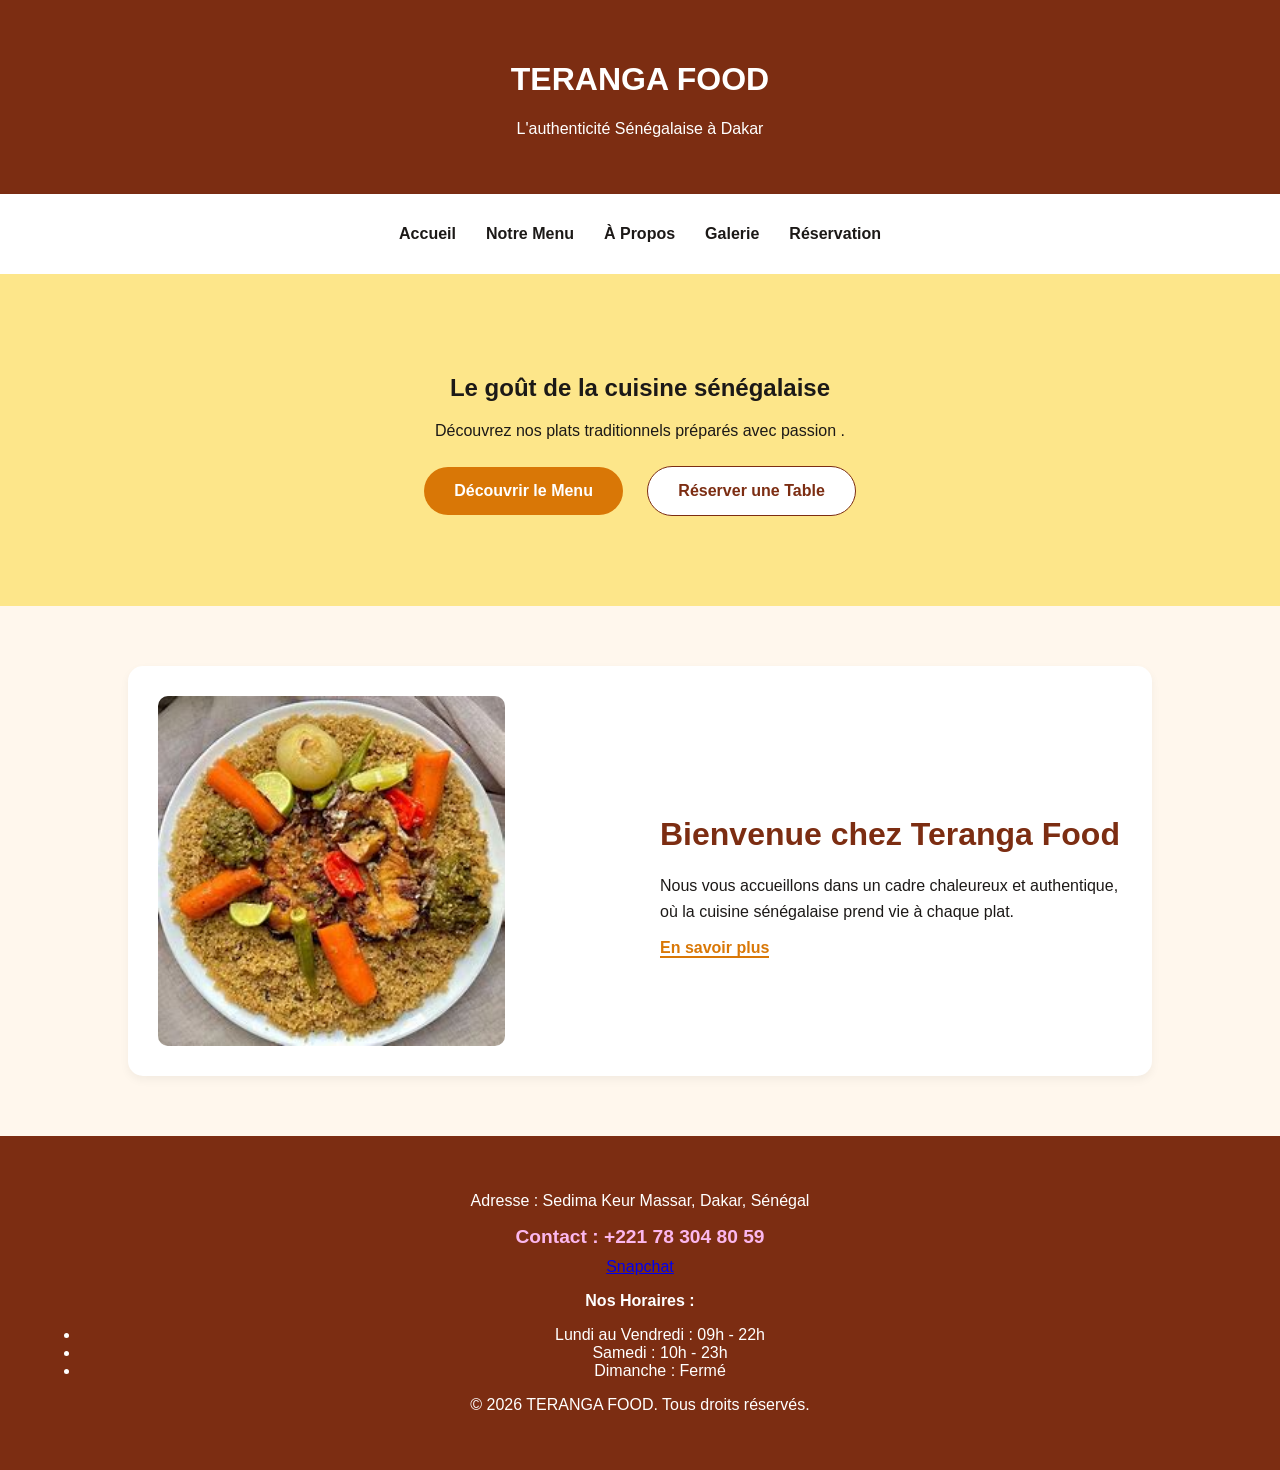
<file: index.html>
<!DOCTYPE html>
<html lang="fr">

<head>
    <meta charset="UTF-8">
    <meta name="viewport" content="width=device-width, initial-scale=1.0">
    <title>Teranga Food - Accueil</title>
    <link rel="stylesheet" href="style.css">
</head>

<body class="A">

    <header class="B">
        <div class="C">
            <h1>TERANGA FOOD</h1>
            <p>L'authenticité Sénégalaise à Dakar</p>
        </div>
    </header>

    <nav class="D">
        <ul>
            <li><a href="index.html">Accueil</a></li>
            <li><a href="menu.html">Notre Menu</a></li>
            <li><a href="about.html">À Propos</a></li>
            <li><a href="galerie.html">Galerie</a></li>
            <li><a href="reservation.html">Réservation</a></li>
        </ul>
    </nav>

    <main>
        <section class="E">
            <h2>Le goût de la cuisine sénégalaise</h2>
            <p>Découvrez nos plats traditionnels préparés avec passion .</p>
            <div class="G">
                <a href="menu.html" class="H">Découvrir le Menu</a>
                <a href="reservation.html" class="I">Réserver une Table</a>
            </div>
        </section>

        <section class="J">
            <div class="K">
                <div class="L">
                    <img src="OIP.jpg" alt="Intérieur du restaurant Teranga Food" class="M">
                </div>
                <div class="N">
                    <h3>Bienvenue chez Teranga Food</h3>
                    <p>Nous vous accueillons dans un cadre chaleureux et authentique, où la cuisine sénégalaise prend
                        vie à chaque plat. </p>
                    <a href="about.html" class="O">En savoir plus</a>
                </div>
            </div>
        </section>
    </main>

    <footer class="P">
        <p>Adresse : Sedima Keur Massar, Dakar, Sénégal</p>
        <p class="phone">Contact : +221 78 304 80 59</p>
        <div class="ABC">
            <a href="https://www.snapchat.com/add/dieastousarre22" target="_blank">Snapchat</a>
        </div>
        <div class="ABC">
    <p><strong>Nos Horaires :</strong></p>
    <ul>
        <li>Lundi au Vendredi : 09h - 22h</li>
        <li>Samedi : 10h - 23h</li>
        <li>Dimanche : Fermé</li>
    </ul>
</div>
        <p>&copy; 2026 TERANGA FOOD. Tous droits réservés.</p>
    </footer>

</body>

</html>
</file>
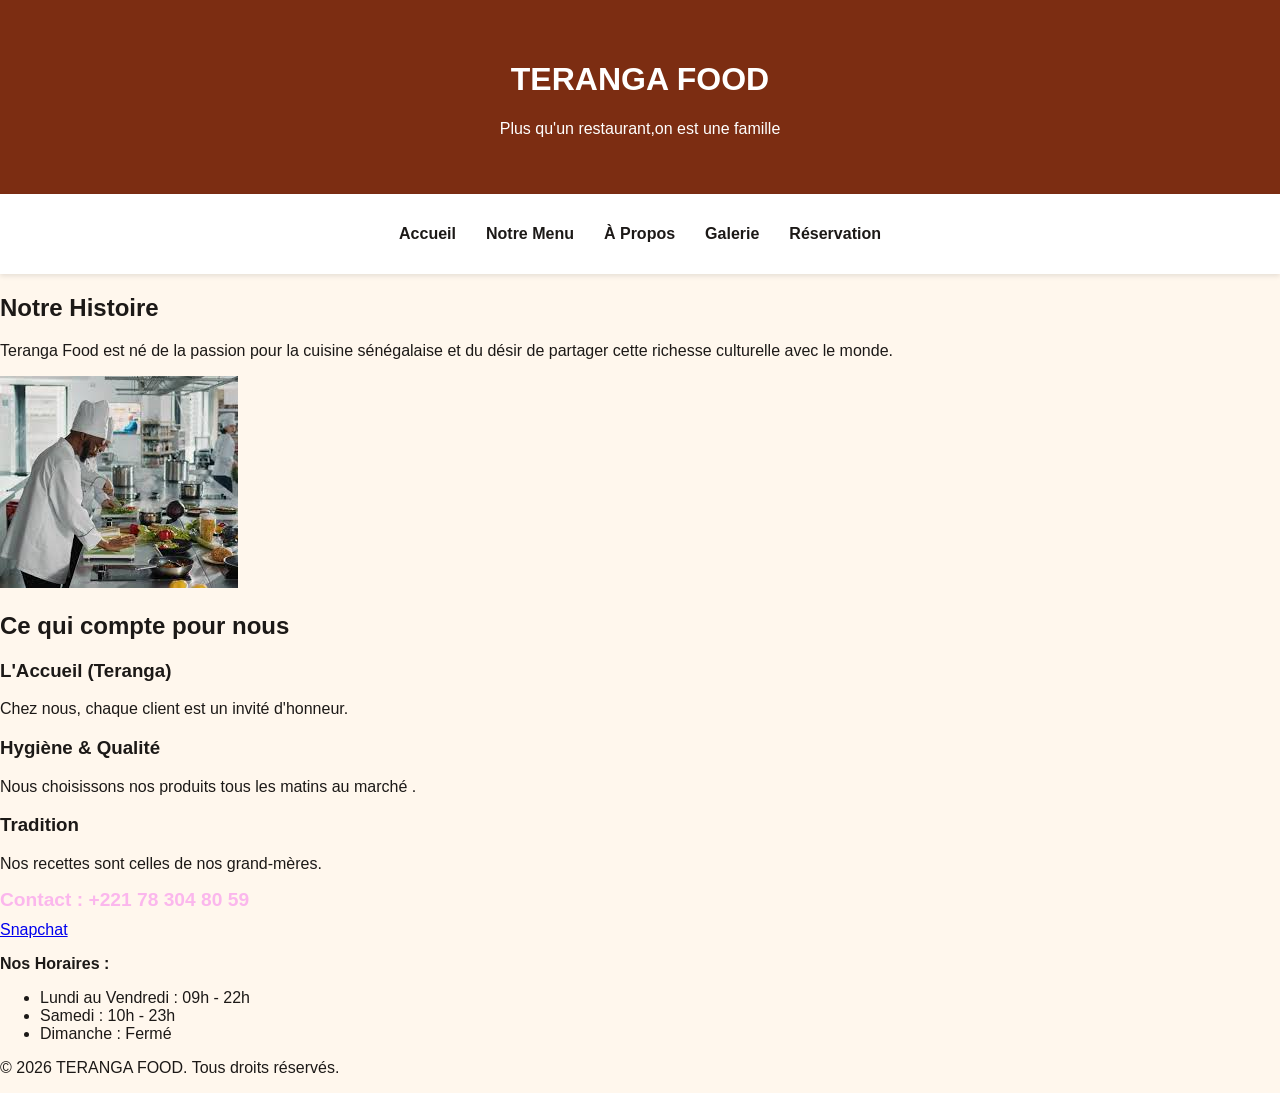
<file: about.html>
<!DOCTYPE html>
<html lang="fr">

<head>
    <meta charset="UTF-8">
    <meta name="viewport" content="width=device-width, initial-scale=1.0">
    <title>Teranga Food - Notre Histoire</title>
    <link rel="stylesheet" href="style.css">
</head>

<body class="A">

    <header class="B">
        <div class="C">
            <h1>TERANGA FOOD</h1>
            <p>Plus qu'un restaurant,on est une famille</p>
        </div>
    </header>

    <nav class="D">
        <ul>
            <li><a href="index.html">Accueil</a></li>
            <li><a href="menu.html">Notre Menu</a></li>
            <li><a href="about.html">À Propos</a></li>
            <li><a href="galerie.html">Galerie</a></li>
            <li><a href="reservation.html">Réservation</a></li>
        </ul>
    </nav>

    <main class="ABC-container">

        <section class="ABC-section">
            <div class="ABC-texte">
                <h2>Notre Histoire</h2>
                <p>Teranga Food est né de la passion pour la cuisine sénégalaise et du désir de partager cette richesse
                    culturelle avec le monde.</p>
            </div>
            <div class="ABC-image">
                <img src="cuisinier.jpg" alt="Notre équipe en cuisine" class="img-simple">
            </div>
        </section>
        <section class="ABC-valeurs">
            <h2>Ce qui compte pour nous</h2>
            <div class="ABC-grille-simple">
                <div class="ABC-item">
                    <h3>L'Accueil (Teranga)</h3>
                    <p>Chez nous, chaque client est un invité d'honneur. </p>
                </div>
                <div class="ABC-item">
                    <h3>Hygiène & Qualité</h3>
                    <p>Nous choisissons nos produits tous les matins au marché .</p>
                </div>
                <div class="ABC-item">
                    <h3>Tradition</h3>
                    <p>Nos recettes sont celles de nos grand-mères.</p>
                </div>
            </div>
        </section>
    </main>

    <footer>
        <p class="phone">Contact : +221 78 304 80 59</p>
        <div class="ABC">
            <a href="https://www.snapchat.com/add/dieastousarre22" target="_blank">Snapchat</a>
            <div class="ABC">
    <p><strong>Nos Horaires :</strong></p>
    <ul>
        <li>Lundi au Vendredi : 09h - 22h</li>
        <li>Samedi : 10h - 23h</li>
        <li>Dimanche : Fermé</li>
    </ul>
</div>
        </div>
        <p>&copy; 2026 TERANGA FOOD. Tous droits réservés.</p>
    </footer>

</body>

</html>
</file>
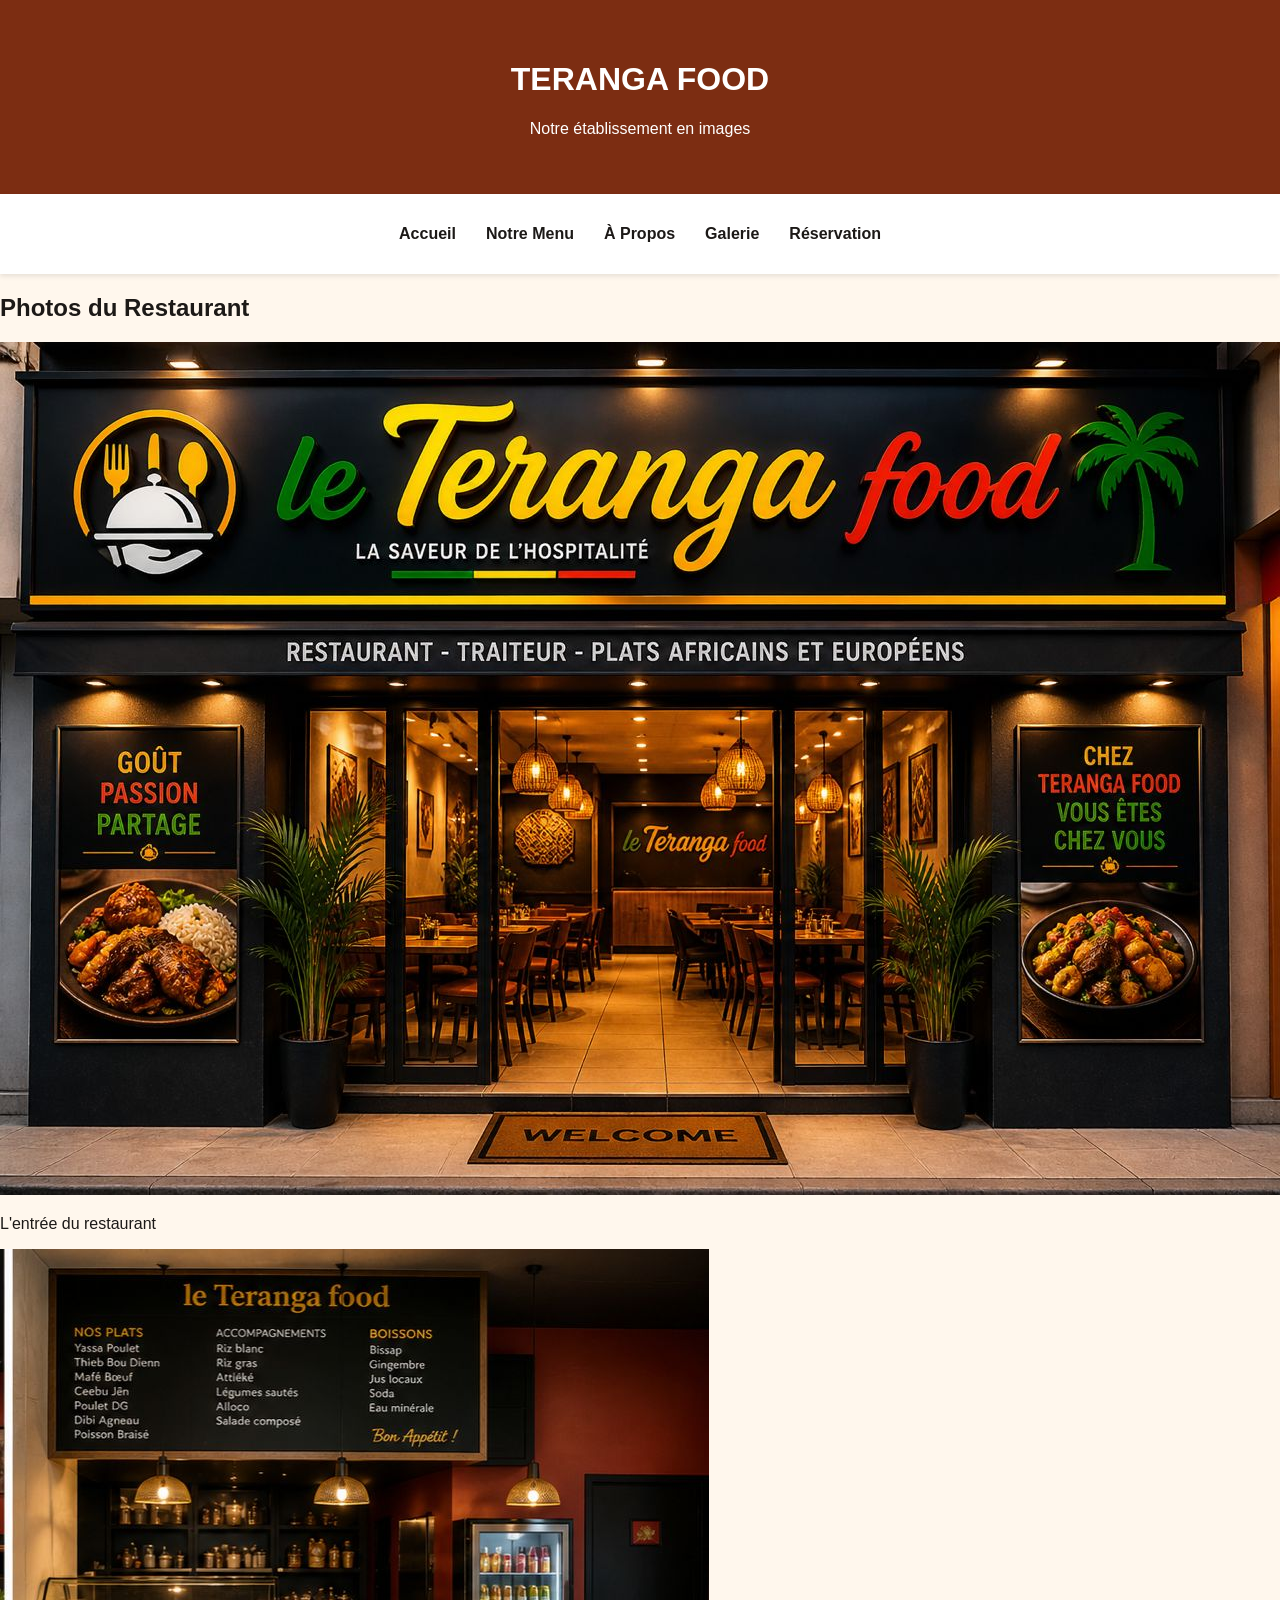
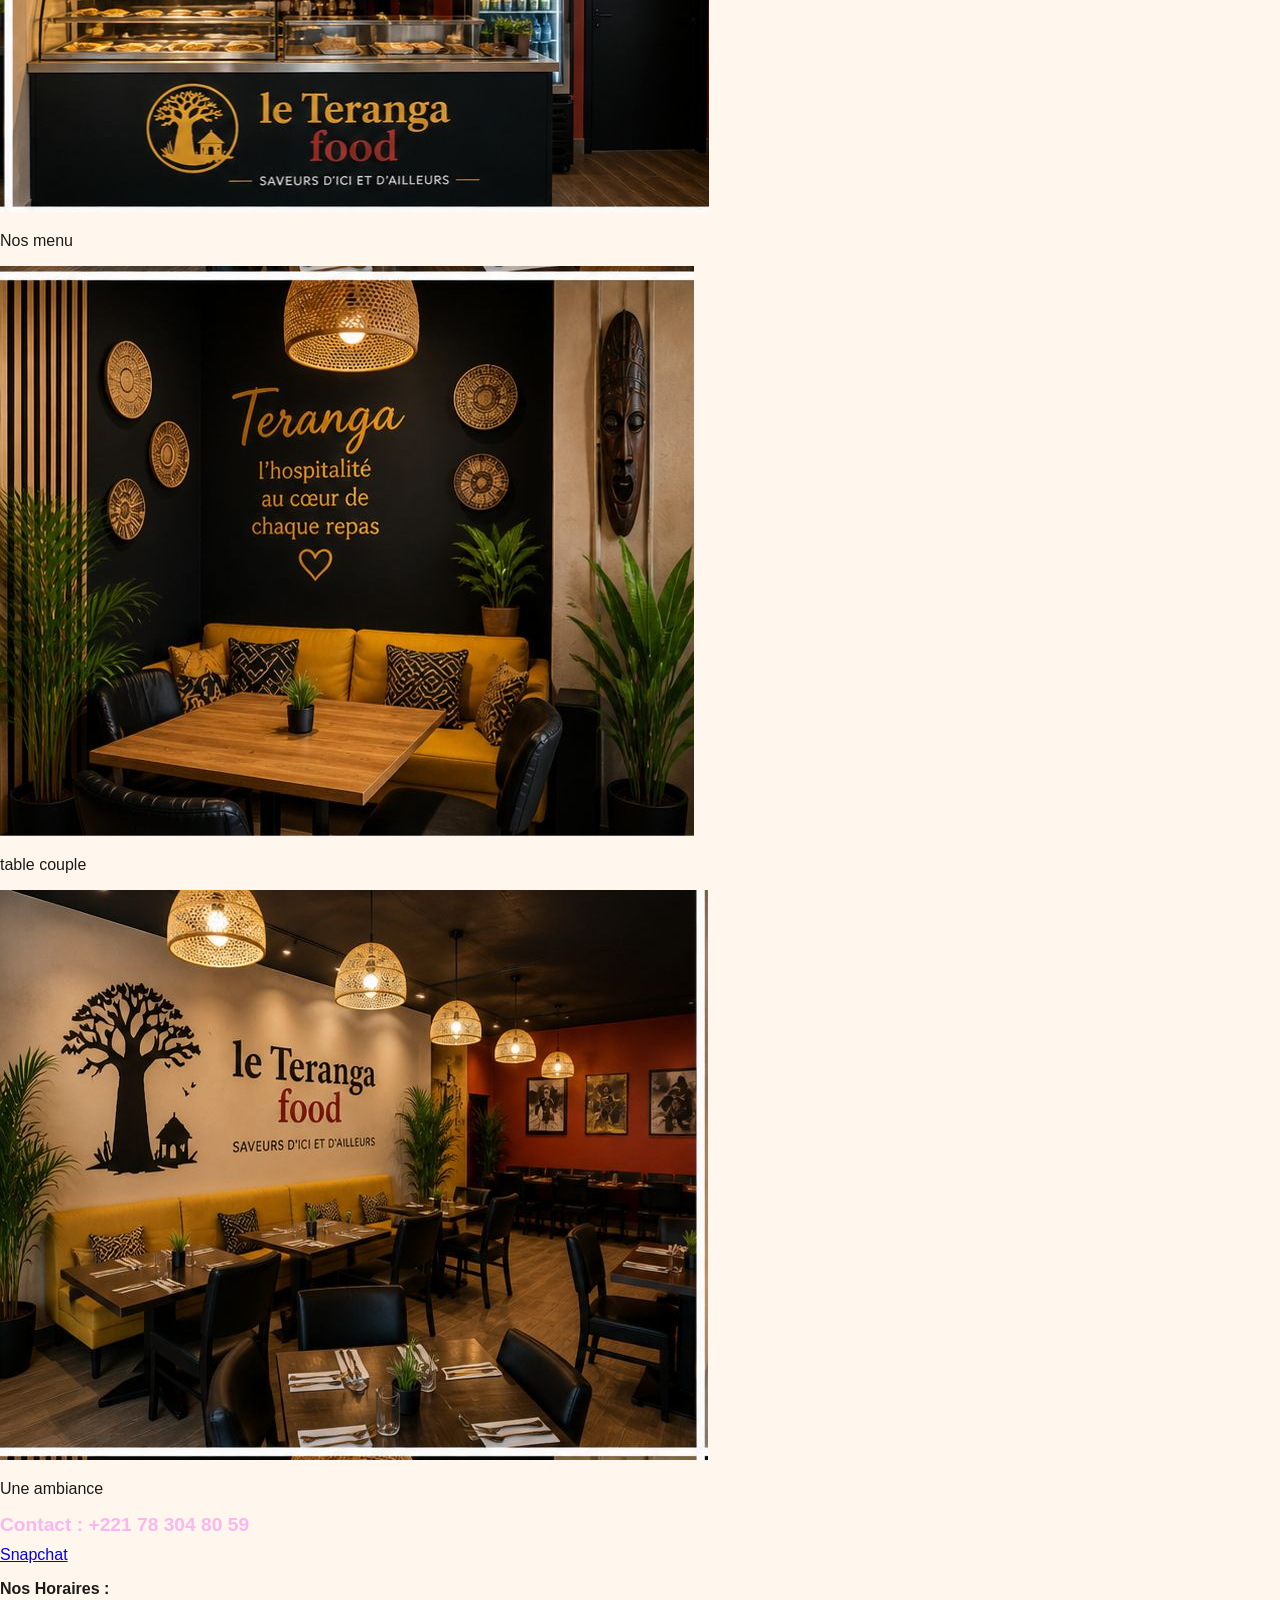
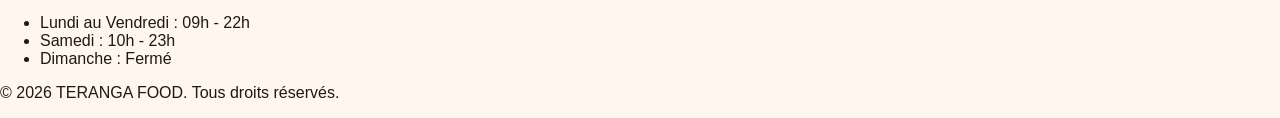
<file: galerie.html>
<!DOCTYPE html>
<html lang="fr">
<head>
    <meta charset="UTF-8">
    <meta name="viewport" content="width=device-width, initial-scale=1.0">
    <title>Teranga Food - Galerie</title>
    <link rel="stylesheet" href="style.css">
</head>
<body class="A">

    <header class="B">
        <div class="C">
            <h1>TERANGA FOOD</h1>
            <p>Notre établissement en images</p>
        </div>
    </header>

    <nav class="D">
        <ul>
            <li><a href="index.html">Accueil</a></li>
            <li><a href="menu.html">Notre Menu</a></li>
            <li><a href="about.html">À Propos</a></li>
            <li><a href="galerie.html">Galerie</a></li>
            <li><a href="reservation.html">Réservation</a></li>
        </ul>
    </nav>

    <main class="ABC-main">
        <h2 class="titre-galerie">Photos du Restaurant</h2>
        
        <div class="ABC-grille">
            <!-- Photo 1 -->
            <div class="ABC-cadre">
                <img src="resto.jpeg" alt="Vue du restaurant" class="img-simple">
                <p>L'entrée du restaurant</p>
            </div>

            <!-- Photo 2 -->
            <div class="ABC-cadre">
                <img src="menu.jpeg" alt="Nos menu" class="img-simple">
                <p>Nos menu</p>
            </div>

            <!-- Photo 3 -->
            <div class="ABC-cadre">
                <img src="table 2.jpeg" alt="La table" class="img-simple">
                <p>table couple</p>
            </div>

            <!-- Photo 4 -->
            <div class="ABC-cadre">
                <img src="table.jpeg" alt="L'ambiance" class="img-simple">
                <p>Une ambiance </p>
            </div>
        </div>
    </main>

    <footer>
        <p class="phone">Contact : +221 78 304 80 59</p>
        <div class="ABC">
    <a href="https://www.snapchat.com/add/dieastousarre22" target="_blank">Snapchat</a>
</div>
<div class="ABC">
    <p><strong>Nos Horaires :</strong></p>
    <ul>
        <li>Lundi au Vendredi : 09h - 22h</li>
        <li>Samedi : 10h - 23h</li>
        <li>Dimanche : Fermé</li>
    </ul>
</div>
        <p>&copy; 2026 TERANGA FOOD. Tous droits réservés.</p>
    </footer>

</body>
</html>
</file>
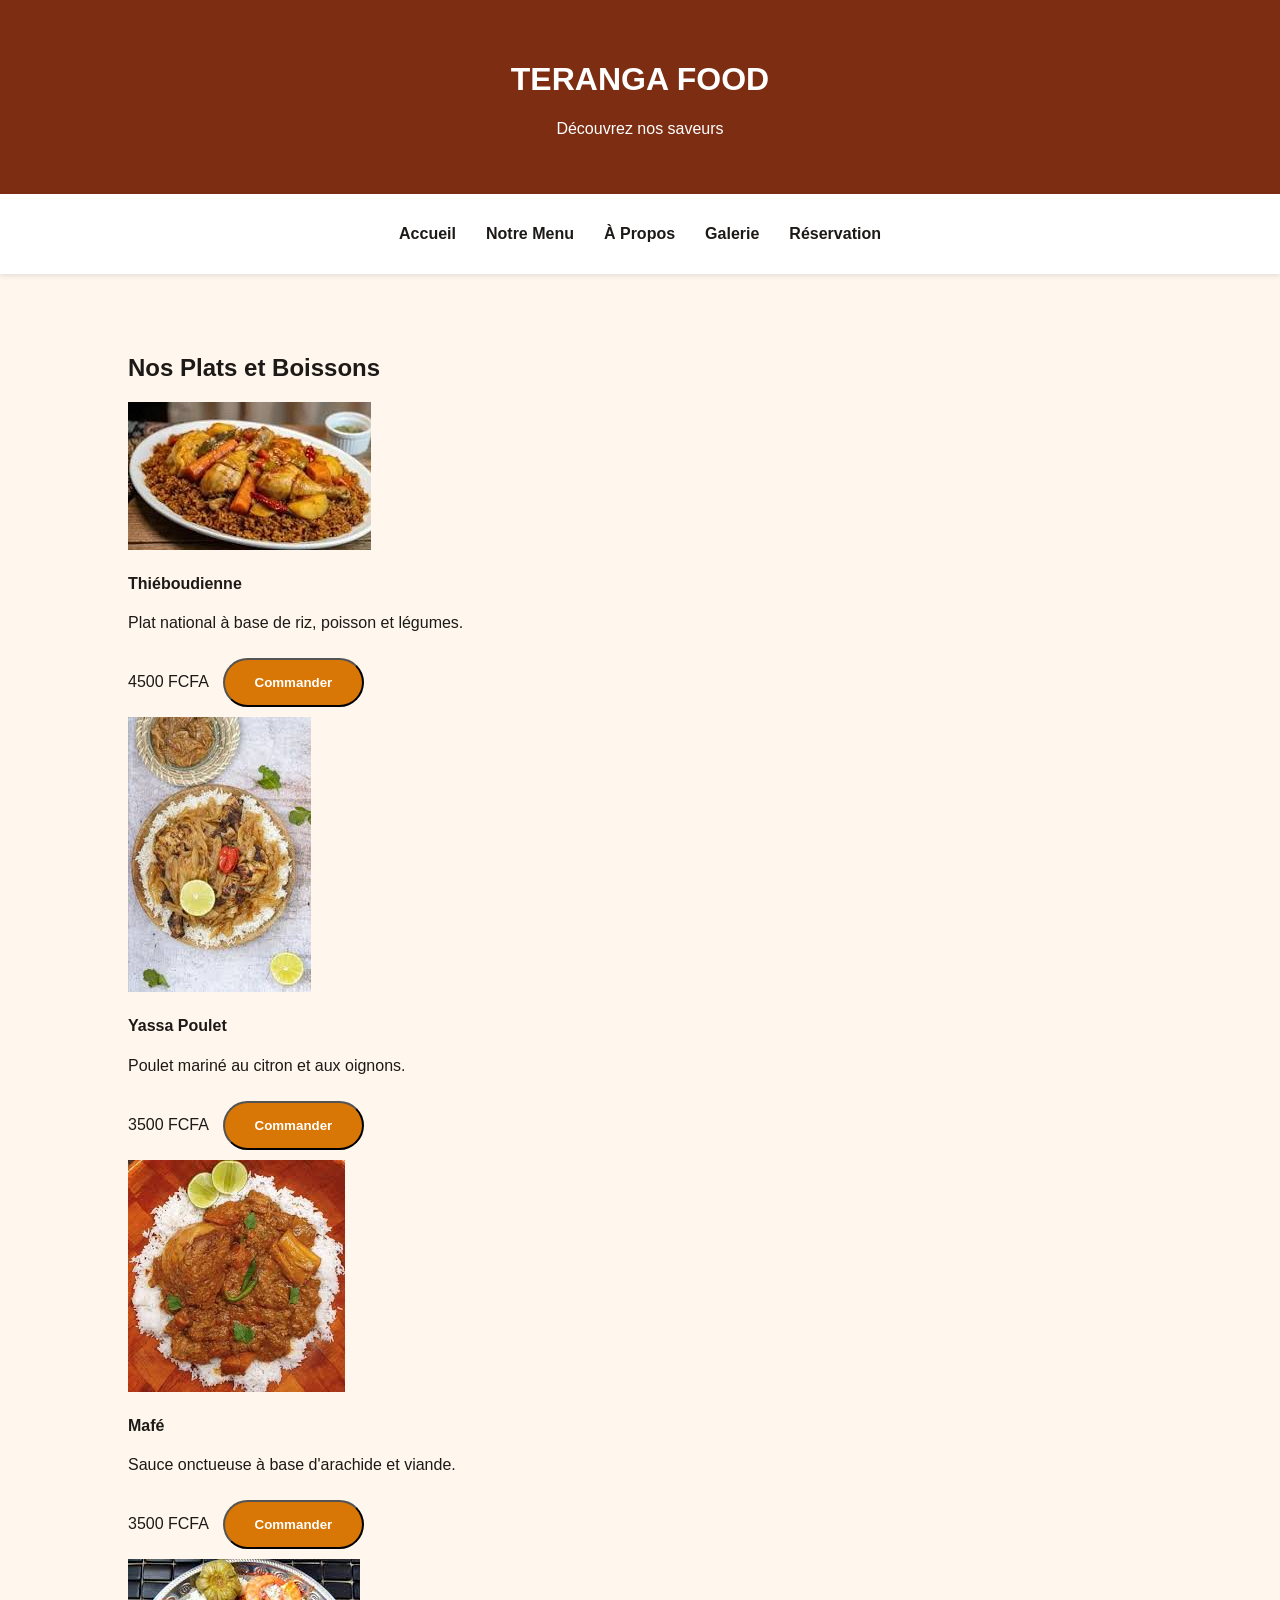
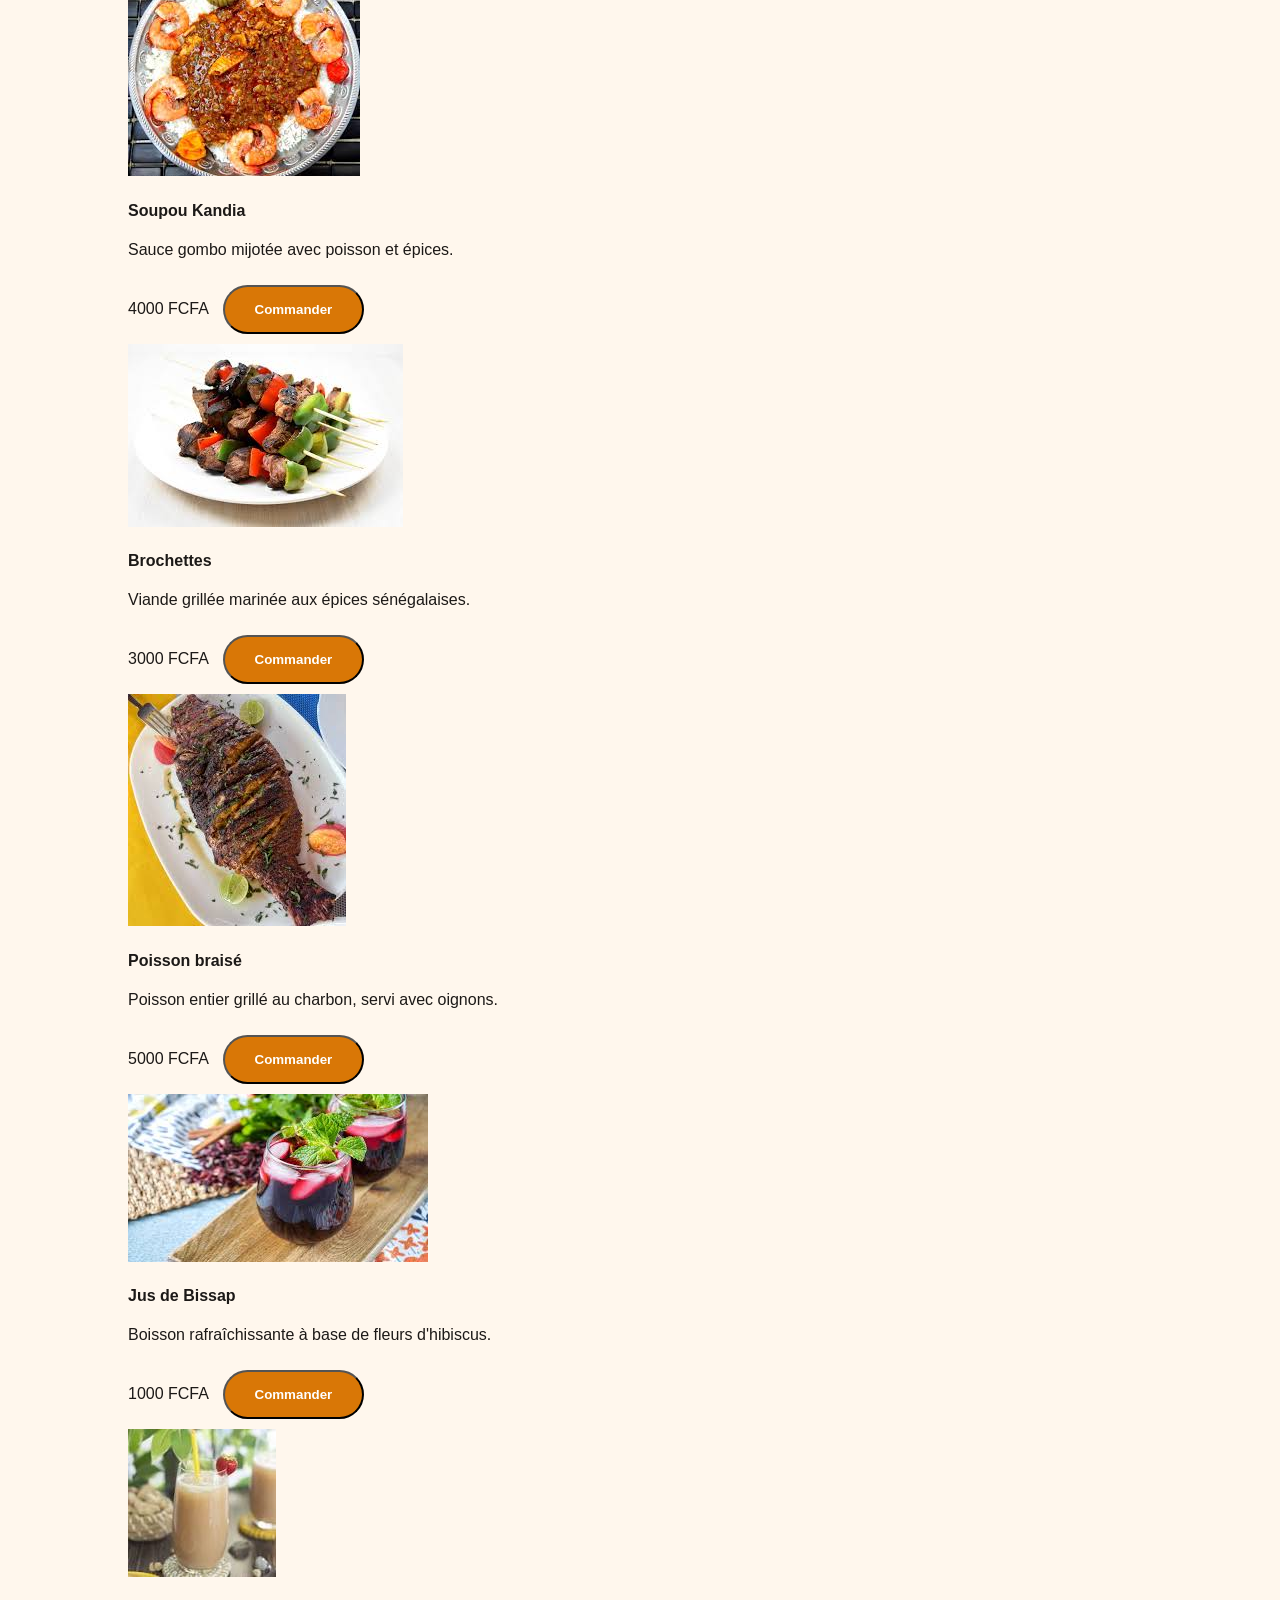
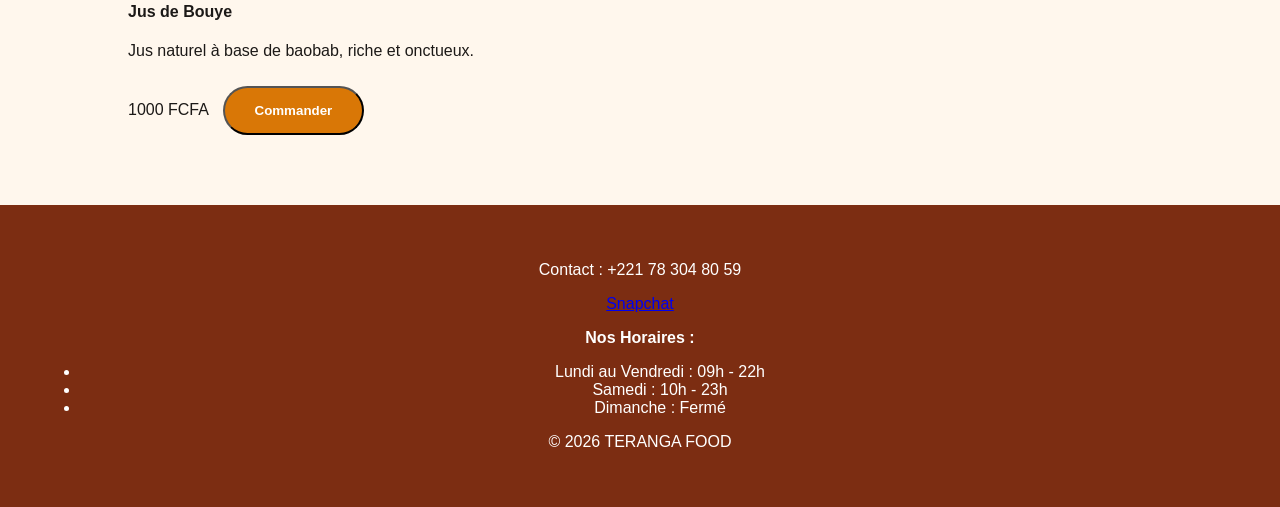
<file: menu.html>
<!DOCTYPE html>
<html lang="fr">
<head>
    <meta charset="UTF-8">
    <meta name="viewport" content="width=device-width, initial-scale=1.0">
    <title>Teranga Food - Notre Menu</title>
    <link rel="stylesheet" href="style.css">
</head>
<body class="A">

    <header class="B">
        <div class="C">
            <h1>TERANGA FOOD</h1>
            <p>Découvrez nos saveurs</p>
        </div>
    </header>

    <nav class="D">
        <ul>
            <li><a href="index.html">Accueil</a></li>
            <li><a href="menu.html">Notre Menu</a></li>
            <li><a href="about.html">À Propos</a></li>
            <li><a href="galerie.html">Galerie</a></li>
            <li><a href="reservation.html">Réservation</a></li>
        </ul>
    </nav>

    <main class="J">
        <h2 class="titre-menu">Nos Plats et Boissons</h2>
        
        <div class="grille-menu">
            <div class="carte">
                <img src="thieb rouge.jpg" alt="Thiéboudienne" class="img-plat">
                <h4>Thiéboudienne</h4>
                <p>Plat national à base de riz, poisson et légumes.</p>
                <span class="prix">4500 FCFA</span>
                <button class="H">Commander</button>
            </div>

            <div class="carte">
                <img src="yassa poulet.jpg" alt="Yassa Poulet" class="img-plat">
                <h4>Yassa Poulet</h4>
                <p>Poulet mariné au citron et aux oignons.</p>
                <span class="prix">3500 FCFA</span>
                <button class="H">Commander</button>
            </div>

            <div class="carte">
                <img src="mafe.jpg" alt="Mafé" class="img-plat">
                <h4>Mafé</h4>
                <p>Sauce onctueuse à base d'arachide et viande.</p>
                <span class="prix">3500 FCFA</span>
                <button class="H">Commander</button>
            </div>

            <div class="carte">
                <img src="soupou kandia.jpg" alt="Soupou Kandia" class="img-plat">
                <h4>Soupou Kandia</h4>
                <p>Sauce gombo mijotée avec poisson et épices.</p>
                <span class="prix">4000 FCFA</span>
                <button class="H">Commander</button>
            </div>

            <div class="carte">
                <img src="brochette.jpg" alt="Brochettes" class="img-plat">
                <h4>Brochettes</h4>
                <p>Viande grillée marinée aux épices sénégalaises.</p>
                <span class="prix">3000 FCFA</span>
                <button class="H">Commander</button>
            </div>

            <div class="carte">
                <img src="poisson b.jpg" alt="Poisson braisé" class="img-plat">
                <h4>Poisson braisé</h4>
                <p>Poisson entier grillé au charbon, servi avec oignons.</p>
                <span class="prix">5000 FCFA</span>
                <button class="H">Commander</button>
            </div>

            <div class="carte">
                <img src="jus bissap.jpg" alt="Jus de Bissap" class="img-plat">
                <h4>Jus de Bissap</h4>
                <p>Boisson rafraîchissante à base de fleurs d'hibiscus.</p>
                <span class="prix">1000 FCFA</span>
                <button class="H">Commander</button>
            </div>

            <div class="carte">
                <img src="jus bouye.jpg" alt="Jus de Bouye" class="img-plat">
                <h4>Jus de Bouye</h4>
                <p>Jus naturel à base de baobab, riche et onctueux.</p>
                <span class="prix">1000 FCFA</span>
                <button class="H">Commander</button>
            </div>
        </div>
    </main>

    <footer class="P">
        <p>Contact : +221 78 304 80 59</p>
        <div class="ABC">
    <a href="https://www.snapchat.com/add/dieastousarre22" target="_blank">Snapchat</a>
</div>
<div class="ABC">
    <p><strong>Nos Horaires :</strong></p>
    <ul>
        <li>Lundi au Vendredi : 09h - 22h</li>
        <li>Samedi : 10h - 23h</li>
        <li>Dimanche : Fermé</li>
    </ul>
</div>
        <p>&copy; 2026 TERANGA FOOD</p>
    </footer>

</body>
</html>
</file>
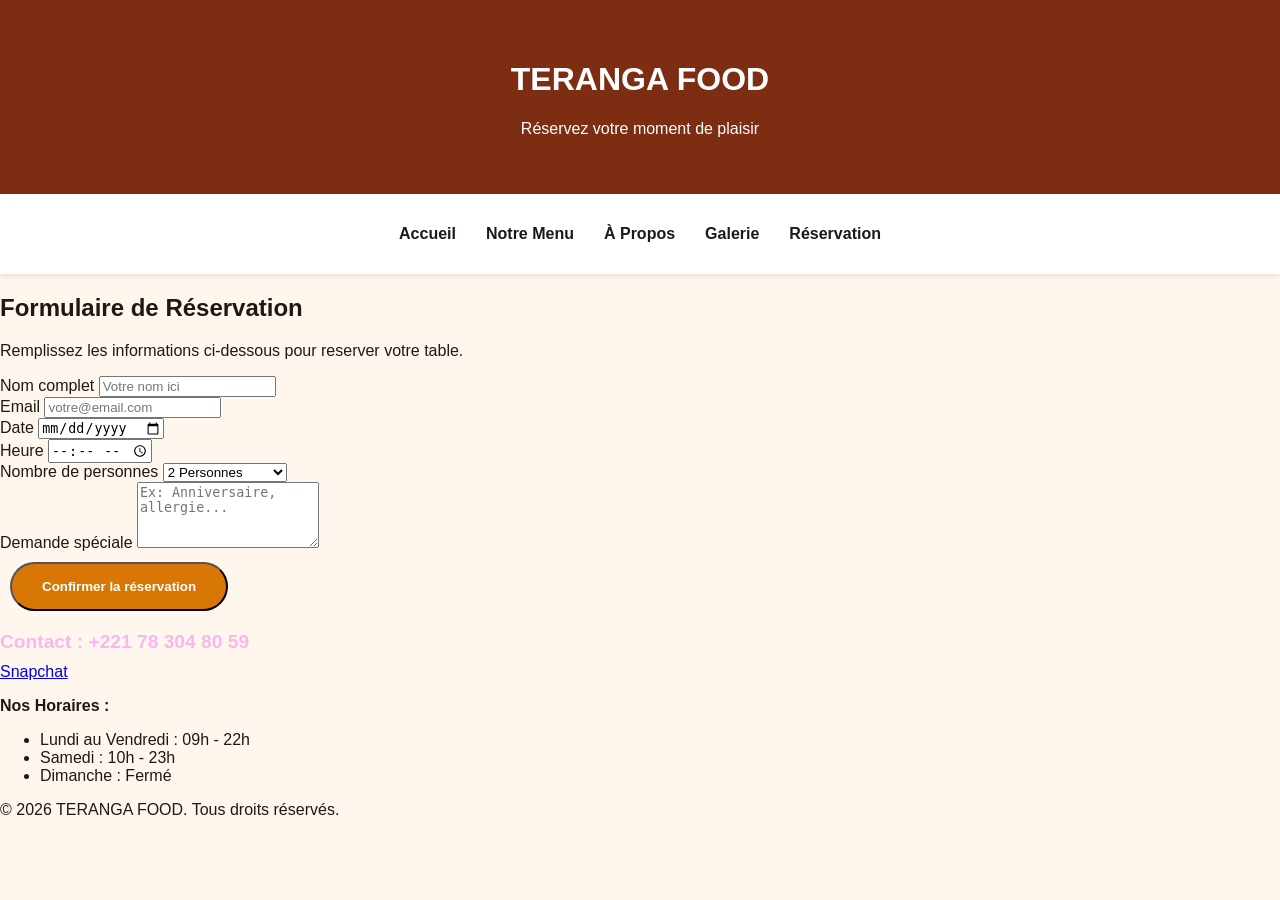
<file: reservation.html>
<!DOCTYPE html>
<html lang="fr">
<head>
    <meta charset="UTF-8">
    <meta name="viewport" content="width=device-width, initial-scale=1.0">
    <title>Teranga Food - Réserver une table</title>
    <link rel="stylesheet" href="style.css">
</head>
<body class="A">

    <header class="B">
        <div class="C">
            <h1>TERANGA FOOD</h1>
            <p>Réservez votre moment de plaisir</p>
        </div>
    </header>

    <nav class="D">
        <ul>
            <li><a href="index.html">Accueil</a></li>
            <li><a href="menu.html">Notre Menu</a></li>
            <li><a href="about.html">À Propos</a></li>
            <li><a href="galerie.html">Galerie</a></li>
            <li><a href="reservation.html">Réservation</a></li>
        </ul>
    </nav>

    <main class="ABC-container-form">
        <div class="ABC-card-form">
            <h2>Formulaire de Réservation</h2>
            <p>Remplissez les informations ci-dessous pour reserver votre table.</p>

            <form action="#">
                <div class="ABC-groupe">
                    <label for="nom">Nom complet</label>
                    <input type="text" id="nom" name="nom" placeholder="Votre nom ici" required>
                </div>

                <div class="ABC-groupe">
                    <label for="email">Email</label>
                    <input type="email" id="email" name="email" placeholder="votre@email.com" required>
                </div>

                <div class="ABC-ligne">
                    <div class="ABC-groupe">
                        <label for="date">Date</label>
                        <input type="date" id="date" name="date" required>
                    </div>
                    <div class="ABC-groupe">
                        <label for="heure">Heure</label>
                        <input type="time" id="heure" name="heure" required>
                    </div>
                </div>

                <div class="ABC-groupe">
                    <label for="personnes">Nombre de personnes</label>
                    <select id="personnes" name="personnes">
                        <option value="1">1 Personne</option>
                        <option value="2" selected>2 Personnes</option>
                        <option value="4">4 Personnes</option>
                        <option value="6">6 Personnes et +</option>
                    </select>
                </div>

                <div class="ABC-groupe">
                    <label for="message">Demande spéciale </label>
                    <textarea id="message" name="message" rows="4" placeholder="Ex: Anniversaire, allergie..."></textarea>
                </div>

                <button type="submit" class="H">Confirmer la réservation</button>
            </form>
        </div>
    </main>

    <footer>
        <p class="phone">Contact : +221 78 304 80 59</p>
        <div class="ABC">
    <a href="https://www.snapchat.com/add/dieastousarre22" target="_blank">Snapchat</a>
</div>
<div class="ABC">
    <p><strong>Nos Horaires :</strong></p>
    <ul>
        <li>Lundi au Vendredi : 09h - 22h</li>
        <li>Samedi : 10h - 23h</li>
        <li>Dimanche : Fermé</li>
    </ul>
</div>
        <p>&copy; 2026 TERANGA FOOD. Tous droits réservés.</p>
    </footer>

</body>
</html>
</file>
<file: style.css>
:root {
    --A: #D97706;
    --B: #7C2D12; 
    --C: #FBB7ED; 
    --D: #FFF7ED; 
    --E: #1C1917; 
}
/* Le corp de la page */
body {
    font-family: 'Poppins', Arial, sans-serif;
    background-color: var(--D);
    color: var(--E);
    margin: 0;
}

/* Header & Nav */
.B { background-color: var(--B); color: white; padding: 40px; text-align: center; }
.D { background-color: white; padding: 15px; box-shadow: 0 2px 5px rgba(0,0,0,0.1); }
.D ul { list-style: none; display: flex; justify-content: center; padding: 0; }
.D li { margin: 0 15px; }
.D a { text-decoration: none; color: var(--E); font-weight: bold; }

/* Bannière Hero */
.E { background-color: #FDE68A; padding: 80px 20px; text-align: center; }
.H, .I { display: inline-block; padding: 15px 30px; margin: 10px; border-radius: 50px; text-decoration: none; font-weight: bold; }
.H { background-color: var(--A); color: white; }
.I { background-color: white; color: var(--B); border: 1px solid var(--B); }

/* Section Restaurant (Image + Texte) */
.J { padding: 60px 10%; }
.K { 
    display: flex; 
    align-items: center; 
    gap: 40px; 
    background: white; 
    padding: 30px; 
    border-radius: 15px; 
    box-shadow: 0 4px 10px rgba(0,0,0,0.05);
}
/* l image et le texte */
.L { flex: 1; }
.N { flex: 1; text-align: left; }

.M {
    background-color: #ccc;
    height: 350px; 
    display: flex;
    align-items: center;
    justify-content: center;
    font-weight: bold;
    border-radius: 10px;
}

.N h3 { color: var(--B); font-size: 2rem; margin-bottom: 20px; }
.N p { line-height: 1.6; margin-bottom: 15px; }

.O { color: var(--A); font-weight: bold; text-decoration: none; border-bottom: 2px solid var(--A); }

/* Footer */
.P { background-color: var(--B); color: white; text-align: center; padding: 40px; }
.phone { font-size: 1.2rem; font-weight: bold; color: var(--C); margin: 10px 0; }
/* Responsive */
/* clle de telephone */
@media (max-width: 430px) {
    .K { flex-direction: column; }
    .D ul { flex-direction: column; gap: 10px; }
    .D li { margin: 0; }
    /* Celle de tablette */
@media (max-width: 820px) {
    .K {
        flex-direction: row;
        justify-content: space-between;
        align-items: center;
        padding: 10px 4%;
    }

    .D ul, .ABC {
        flex-direction: row;
        gap: 20px;
    }

    .D li {
        margin: 0;
    }

    .titre-menu {
        font-size: 1.8rem;
        margin: 25px 0;
        text-align: center;
    }

    section {
        padding: 20px;
        text-align: center;
    }

    img {
        max-width: 90%;
        height: auto;
    }
}
 /* Style pour la page Menu */
.titre-menu {
    color: var(--B);
    margin: 40px 0;
    font-size: 2.5rem;
}

.grille-menu {
   .grille-menu{
    width:100%;
    max-width:1400px;
    margin:auto;
    display:flex;
    flex-wrap:wrap;
    justify-content:center;
    gap:25px;
    padding:20px;
    box-sizing:border-box;
}

.carte {
    background-color: #FFFFFF; 
    border-radius: 15px;
    padding: 15px;
    box-shadow: 0 4px 8px rgba(0,0,0,0.1);
    transition: transform 0.3s;
}

.carte:hover {
    transform: translateY(-5px); 
}

.img-plat {
    width: 100%;
    height: 200px;
    object-fit: cover;
    border-radius: 10px;
    margin-bottom: 15px;
}

.carte h4 { 
    color: var(--B); 
    margin: 10px 0; 
}

.carte p { 
    color: #78716C; 
    font-size: 0.9rem;
    height: 50px; 
}

.prix {
    display: block;
    color: var(--A);
    font-weight: bold;
    font-size: 1.2rem;
    margin: 15px 0;
}

/* tablette = 2 images */
@media (max-width: 820px) {
    .grille-menu { 
        grid-template-columns: repeat(2, 1fr); 
    }
}

/* mobile = 1 image */
@media (max-width: 430px) {
    .grille-menu { 
        grid-template-columns: 1fr; 
    }
}
/* Style pour la page À Propos */
.ABC-container {
    max-width: 1000px;
    margin: 0 auto;
    padding: 50px 20px;
}

.ABC-section {
    display: flex;
    align-items: center;
    gap: 50px;
    margin-bottom: 80px;
}

.ABC-texte {
    flex: 1;
}

.ABC-texte h2 {
    color: var(--couleur-secondaire); 
    margin-bottom: 20px;
    font-size: 2rem;
}

.ABC-image {
    flex: 1;
}

.img-simple {
    width: 100%;
    border-radius: 5px; 
    border: 2px solid var(--couleur-secondaire);
}

.ABC-valeurs {
    text-align: center;
    background-color: white;
    padding: 40px;
    border-top: 4px solid var(--couleur-principale); 
}

.ABC-grille-simple {
    display: flex;
    justify-content: space-around;
    gap: 30px;
    margin-top: 30px;
}

.ABC-item {
    flex: 1;
}

.ABC-item h3 {
    color: var(--couleur-principale);
    margin-bottom: 10px;
}

/* Responsive À Propos */
@media (max-width: 430px) {
    .ABC-section {
        flex-direction: column;
        text-align: center;
    }
    .ABC-grille-simple {
        flex-direction: column;
    }
    @media (max-width: 820px) {
    .ABC-section {
        flex-direction: column;
        text-align: center;
    }
    .ABC-grille-simple {
        flex-direction: column;
    }

/* STYLE GALERIE */

.ABC-main {
    padding: 60px 5%;
    text-align: center;
}

.titre-galerie {
    color: var(--couleur-secondaire);
    margin-bottom: 40px;
    font-size: 2rem;
}

.ABC-grille {
    display: grid;
    /* 4 colonnes sur ordinateur */
    grid-template-columns: repeat(4, 1fr);
    gap: 15px;
}

.ABC-cadre {
    background-color: white;
    padding: 10px;
    border: 1px solid #E5E7EB; /* Bordure fine et simple */
}

.img-simple {
    width: 100%;
    height: 220px;
    object-fit: cover;
    border-radius: 4px;
}

.ABC-cadre p {
    margin-top: 10px;
    font-size: 0.85rem;
    color: var(--texte-secondaire);
    font-style: italic;
}

/* --- RESPONSIVE POUR LA GALERIE --- */
/* Format Téléphone : 1 image par ligne */
@media (max-width: 430px) {
    .ABC-grille {
        grid-template-columns: 1fr;
    }
    
    .img-simple {
        height: 280px;
    }
}

/* Format Tablette : 2 images par ligne */
@media (max-width: 820px) {
    .ABC-grille {
        grid-template-columns: repeat(2, 1fr);
    }
}


/* Style pour le formulaire de réservation */
.ABC-container-form {
    padding: 60px 10%;
    display: flex;
    justify-content: center;
}

.ABC-card-form {
    background-color: white;
    padding: 40px;
    width: 100%;
    max-width: 600px;
    border-top: 5px solid var(--couleur-principale); 
}

.ABC-card-form h2 {
    color: var(--couleur-secondaire); 
    margin-bottom: 10px;
}

.ABC-card-form p {
    color: var(--texte-secondaire);
    margin-bottom: 30px;
    font-size: 0.9rem;
}

.ABC-groupe {
    margin-bottom: 20px;
    text-align: left;
}

.ABC-groupe label {
    display: block;
    font-weight: bold;
    margin-bottom: 8px;
    color: var(--texte-principal);
}

.ABC-groupe input, 
.ABC-groupe select, 
.ABC-groupe textarea {
    width: 100%;
    padding: 12px;
    border: 1px solid #D1D5DB;
    border-radius: 5px;
    font-family: inherit;
}

.ABC-ligne {
    display: flex;
    gap: 20px;
}

.ABC-ligne .ABC-groupe {
    flex: 1;
}

.ABC-card-form .H {
    width: 100%;
    border: none;
    cursor: pointer;
    font-size: 1rem;
}

/* Responsive Réservation */
@media (max-width: 430px) {
    .ABC-ligne {
        flex-direction: column;
        gap: 0;
    }
    .ABC-card-form {
        padding: 20px;
    }
}
@media (max-width: 820px) {
    .ABC-ligne {
        flex-direction: column;
        gap: 0;
    }
    .ABC-card-form {
        padding: 20px;
    }
}
</file>
